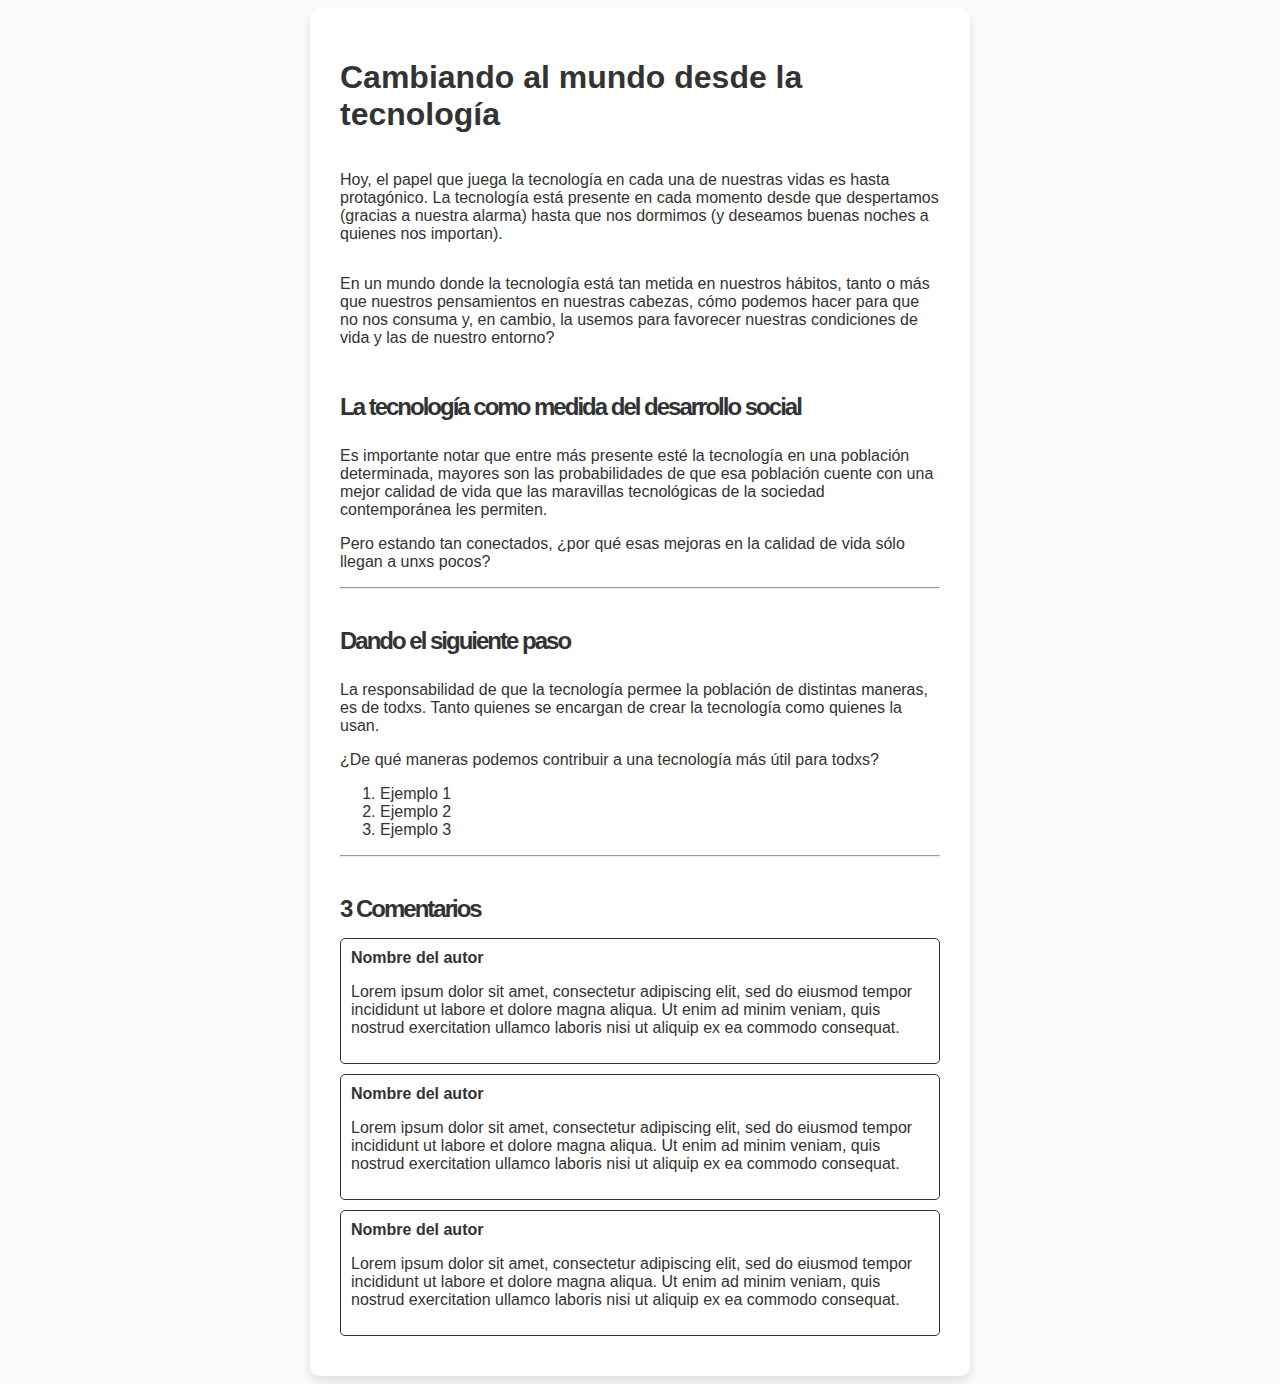
<file: 03 Sentando las bases/01 querySelector/index.html>
<!DOCTYPE html>
<html>
  <head>
    <title>Cambiando al mundo desde la tecnología | Hack The Gap</title>
    <link rel="stylesheet" href="styles/main.css">
  </head>
  <body>
    <main>
      <h1 class="title">Cambiando al mundo desde la tecnología</h1>
      <p class="paragraph">
        Hoy, el papel que juega la tecnología en cada una de nuestras vidas es hasta protagónico. La tecnología está presente en cada momento desde que despertamos (gracias a nuestra alarma) hasta que nos dormimos (y deseamos buenas noches a quienes nos importan).
      </p>
      <p class="paragraph">
        En un mundo donde la tecnología está tan metida en nuestros hábitos, tanto o más que nuestros pensamientos en nuestras cabezas, cómo podemos hacer para que no nos consuma y, en cambio, la usemos para favorecer nuestras condiciones de vida y las de nuestro entorno?
      </p>
      <section>
        <h2 class="heading">La tecnología como medida del desarrollo social</h2>
        <p class="paragraph">Es importante notar que entre más presente esté la tecnología en una población determinada, mayores son las probabilidades de que esa población cuente con una mejor calidad de vida que las maravillas tecnológicas de la sociedad contemporánea les permiten.</p>
        <p class="paragraph">Pero estando tan conectados, ¿por qué esas mejoras en la calidad de vida sólo llegan a unxs pocos?</p>
        <hr />
      </section>
      <section>
        <h2 class="heading">Dando el siguiente paso</h2>
        <p class="paragraph">La responsabilidad de que la tecnología permee la población de distintas maneras, es de todxs. Tanto quienes se encargan de crear la tecnología como quienes la usan.</p>
        <p class="paragraph">¿De qué maneras podemos contribuir a una tecnología más útil para todxs?</p>
        <!--
          Ejercicio 1:  Escribir al menos tres maneras en que la tecnología puede ser una herramienta útil para resolver problemas de la sociedad en la que estamos inmersos
                        Puedes agregar más ejemplos si consideras que es importante mencionar algo más.
                        Una vez resuelto el ejercicio, borrar éste comentario.
        -->
        <ol>
          <li>Ejemplo 1</li>
          <li>Ejemplo 2</li>
          <li>Ejemplo 3</li>
        </ol>
        <hr />
      </section>
      <section>
        <!--
          Ejercicio 2:  Buscar la opinión de tres o más personas dentro el aula sobre qué tanto permiten que la tecnología maneje sus vidas y escribirlas en los comentarios abajo.
                        Reemplazando el "Nombre del autor" por el nombre de la persona a la que se preguntó y el "Lorem ipsum..." por lo que esa persona dijo.
                        Una vez resuelto el ejercicio, borrar éste comentario.
        -->
        <div class="comments">
          <h2 class="heading">3 Comentarios</h2>
          <div class="comment">
            <!--
              Tip: ¿Conocías la nomenclatura BEM? http://getbem.com/introduction/
                   Si te molesta éste comment en el Dev Tools, puedes borrarlo, pero conserva el enlace si te fue de utilidad.
             -->
            <span class="comment--author">Nombre del autor</span>
            <p class="comment--text">
              Lorem ipsum dolor sit amet, consectetur adipiscing elit, sed do eiusmod tempor incididunt ut labore et dolore magna aliqua. Ut enim ad minim veniam, quis nostrud exercitation ullamco laboris nisi ut aliquip ex ea commodo consequat.
            </p>
          </div>
          <div class="comment">
            <span class="comment--author">Nombre del autor</span>
            <p class="comment--text">
              Lorem ipsum dolor sit amet, consectetur adipiscing elit, sed do eiusmod tempor incididunt ut labore et dolore magna aliqua. Ut enim ad minim veniam, quis nostrud exercitation ullamco laboris nisi ut aliquip ex ea commodo consequat.
            </p>
          </div>
          <div class="comment">
            <span class="comment--author">Nombre del autor</span>
            <p class="comment--text">
              Lorem ipsum dolor sit amet, consectetur adipiscing elit, sed do eiusmod tempor incididunt ut labore et dolore magna aliqua. Ut enim ad minim veniam, quis nostrud exercitation ullamco laboris nisi ut aliquip ex ea commodo consequat.
            </p>
          </div>
        </div>
      </section>
    </main>
  </body>
</html>
</file>
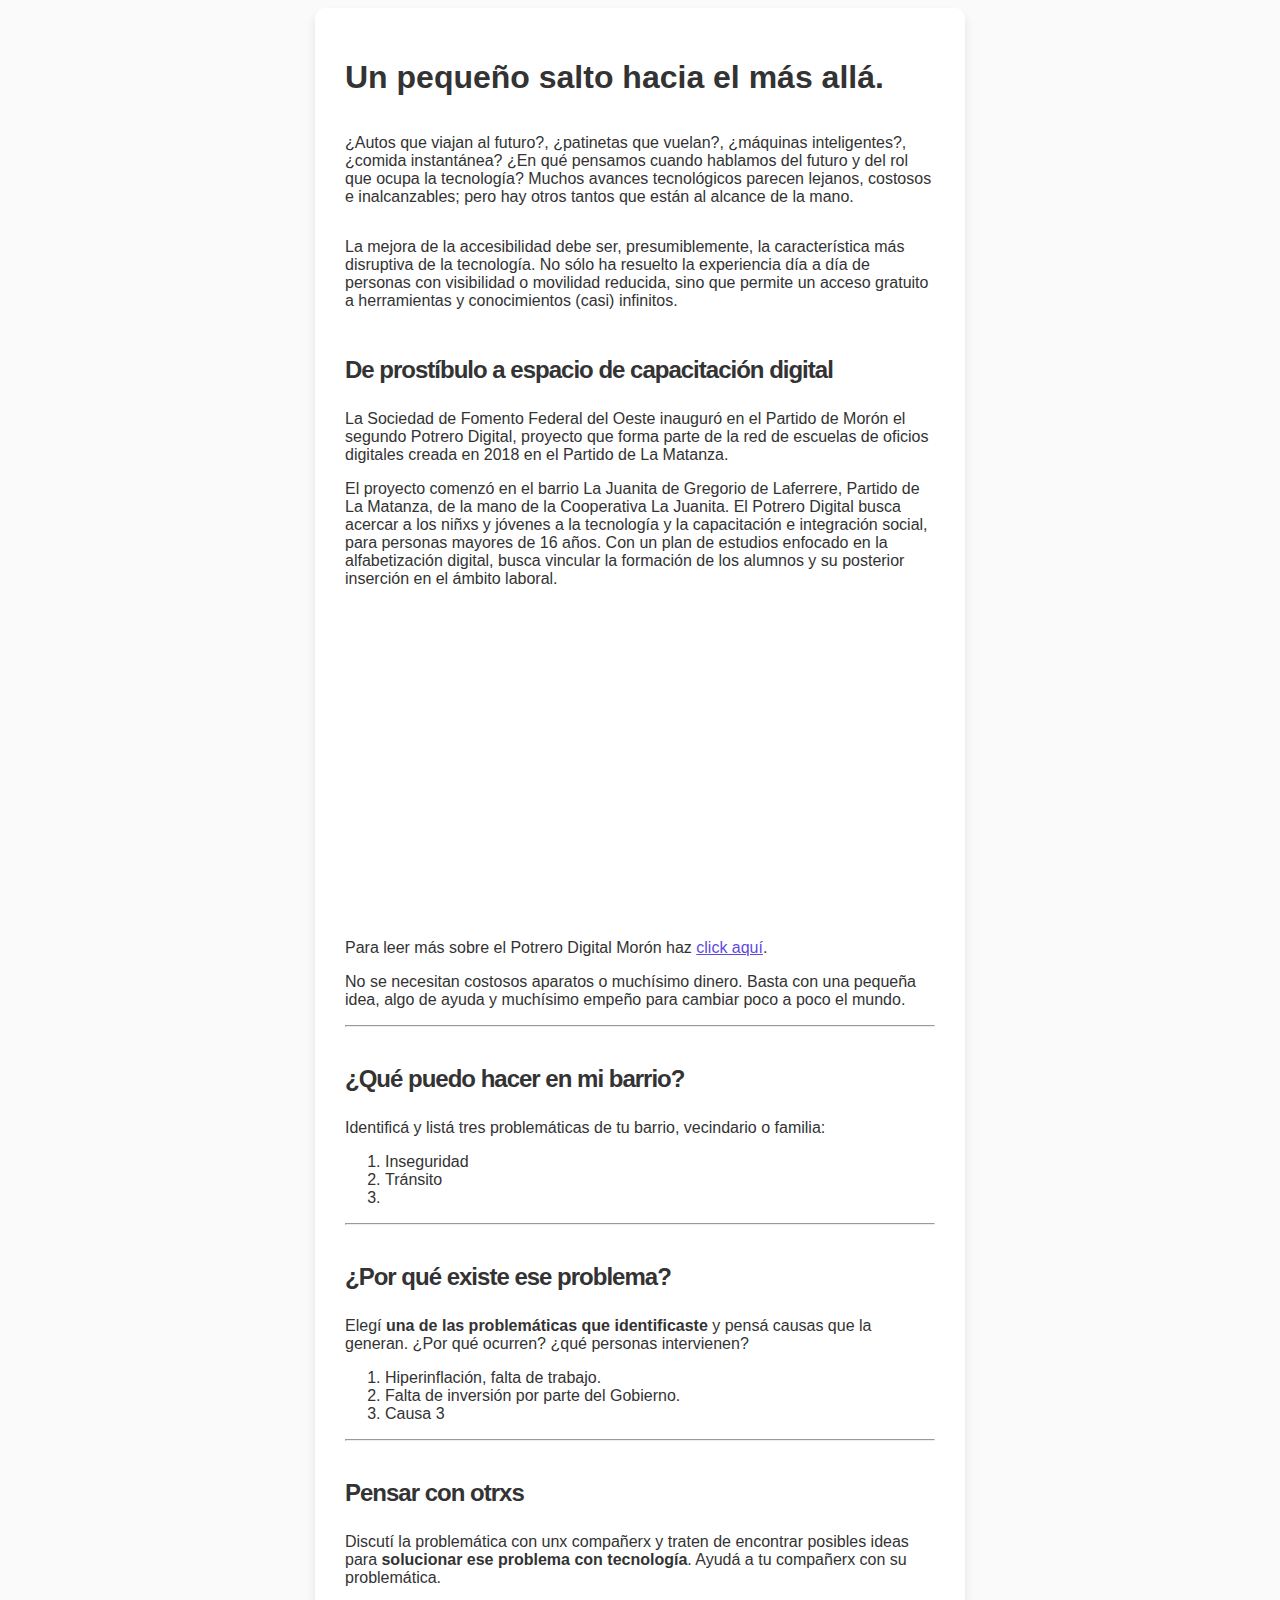
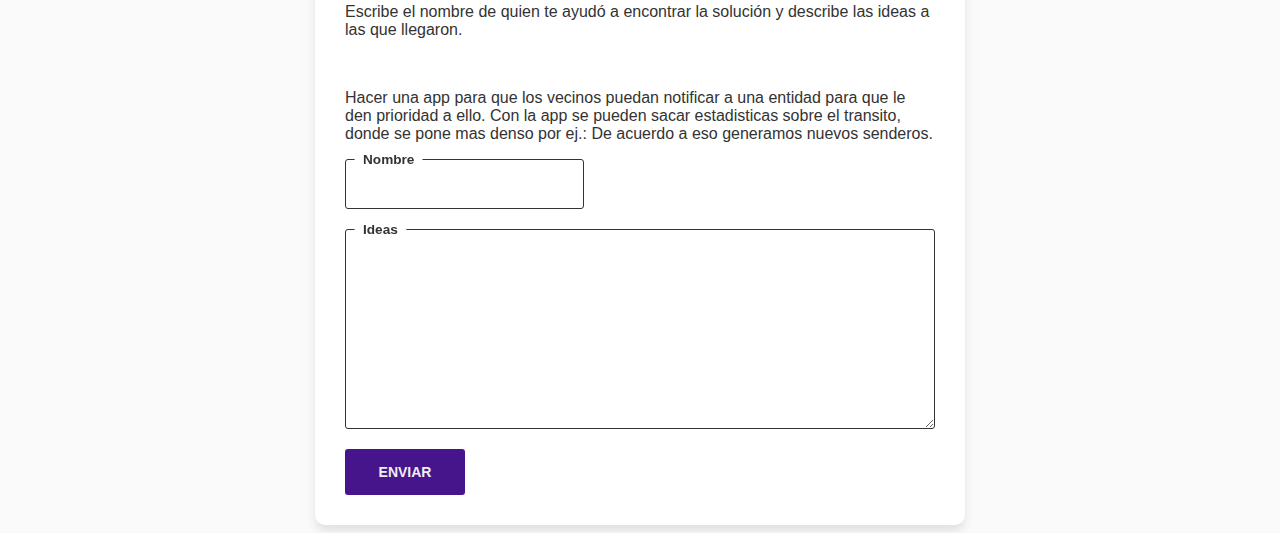
<file: 03 Sentando las bases/02 addEventListener/index.html>
<!DOCTYPE html>
<html>
  <head>
    <title>Un pequeño salto hacia el más allá | Hack The Gap</title>
    <link rel="stylesheet" href="styles/main.css">
  </head>
  <body>
    <main>
      <h1 class="title">Un pequeño salto hacia el más allá.</h1>
      <p class="paragraph">
        ¿Autos que viajan al futuro?,  ¿patinetas que vuelan?,  ¿máquinas inteligentes?, ¿comida instantánea? ¿En qué pensamos cuando hablamos del futuro y del rol que ocupa la tecnología? Muchos avances tecnológicos parecen lejanos, costosos e inalcanzables; pero hay otros tantos que están al alcance de la mano.
      </p>
      <p class="paragraph">
        La mejora de la accesibilidad debe ser, presumiblemente, la característica más disruptiva de la tecnología. No sólo ha resuelto la experiencia día a día de personas con visibilidad o movilidad reducida, sino que permite un acceso gratuito a herramientas y conocimientos (casi) infinitos.
      </p>
      <section>
        <h2 class="heading">De prostíbulo a espacio de capacitación digital</h2>
        <p class="paragraph">
          La Sociedad de Fomento Federal del Oeste inauguró en el Partido de Morón el segundo Potrero Digital, proyecto que forma parte de la red de escuelas de oficios digitales creada en 2018 en el Partido de La Matanza.
        </p>
        <p class="paragraph">
          El proyecto comenzó en el barrio La Juanita de Gregorio de Laferrere, Partido de La Matanza, de la mano de la Cooperativa La Juanita.  El Potrero Digital busca acercar a los niñxs y jóvenes a la tecnología y la capacitación e integración social, para personas mayores de 16 años. Con un plan de estudios enfocado en la alfabetización digital, busca vincular la formación de los alumnos y su posterior inserción en el ámbito laboral.
        </p>
        <iframe width="560" height="315" src="https://www.youtube.com/embed/5il9C3BRS3k" frameborder="0" allow="accelerometer; autoplay; encrypted-media; gyroscope; picture-in-picture" allowfullscreen></iframe>
        <p class="paragraph">
          Para leer más sobre el Potrero Digital Morón haz <a href="https://norteenlinea.com/municipios/moron/potrero-digital-inaugura-su-segunda-escuela-de-oficios-digitales-en-moron" class="link">click aquí</a>.
        </p>
        <p class="paragraph">
          No se necesitan costosos aparatos o muchísimo dinero. Basta con una pequeña idea, algo de ayuda y muchísimo empeño para cambiar poco a poco el mundo.
        </p>
        <hr />
      </section>
      <section>
        <h2 class="heading">¿Qué puedo hacer en mi barrio?</h2>
        <p class="paragraph">Identificá y listá tres problemáticas de tu barrio, vecindario o familia:</p>
        <ol>
          <li>Inseguridad</li>
          <li>Tránsito</li>
          <li></li>
        </ol>
        <hr />
      </section>
      <section>
        <h2 class="heading">¿Por qué existe ese problema?</h2>
        <p class="paragraph">Elegí <strong>una de las problemáticas que identificaste</strong> y pensá causas que la generan. ¿Por qué ocurren? ¿qué personas intervienen?</p>
        <ol>
          <li>Hiperinflación, falta de trabajo.</li>
          <li>Falta de inversión por parte del Gobierno.</li>
          <li>Causa 3</li>
        </ol>
        <hr />
      </section>
      <section>
        <h2 class="heading">Pensar con otrxs</h2>
        <p class="paragraph">Discutí la problemática con unx compañerx y traten de encontrar posibles ideas para <strong>solucionar ese problema con tecnología</strong>. Ayudá a tu compañerx con su problemática.</p>
        <p class="paragraph">Escribe el nombre de quien te ayudó a encontrar la solución y describe las ideas a las que llegaron.</p>
        <br />
        <p class="paragraph">Hacer una app para que los vecinos puedan notificar a una entidad para que le den prioridad a ello. 
          Con la app se pueden sacar estadisticas sobre el transito, donde se pone mas denso por ej.: De acuerdo a eso generamos nuevos senderos.</p>
        <form id="contacto" class="form">
          <div class="input-wrapper">
            <label class="input-label input-label__small" for="input-nombre">Nombre</label>
            <input class="text-input" type="text" name="nombre" id="input-nombre">
          </div>
          <div class="input-wrapper">
            <label class="input-label input-label__small" for="input-solucion">Ideas</label>
            <textarea class="text-input text-area" type="text" name="solucion" id="input-solucion"></textarea>
          </div>
          <button class="primary-btn" type="submit" id="btn-enviar">ENVIAR</button>
        </form>
      </section>
    </main>
  </body>
  <script src="scripts/main.js"></script>
</html>
</file>
<file: 03 Sentando las bases/01 querySelector/styles/main.css>
:root {
  --article-bg-color: #FFFFFF;
  --article-shadow-color: rgba(0, 0, 0, .1);
  --bg-color: #FAFAFA;
  --comment-bg-color: #FFF;
  --font-color: #333;
}

body {
  align-items: center;
  background-color: var(--bg-color);
  color: var(--font-color);
  display: flex;
  flex-direction: column;
  font-family: Arial, Helvetica, sans-serif;
}

main {
  background-color: var(--article-bg-color);
  border-radius: 10px;
  box-shadow: 0 6px 10px rgba(0, 0, 0, .1);
  display: flex;
  flex-direction: column;
  max-width: 600px;
  padding: 30px;
}

.heading {
  background-color: var(--article-bg-color);
  letter-spacing: -2px;
  margin-bottom: 5px;
  padding: 10px 0;
  position: sticky;
  top: 0;
}

.comment {
  border: 1px solid var(--font-color);
  border-radius: 5px;
  padding: 10px;
  margin-bottom: 10px;
  transition: transform 0.2s ease-in-out;
}

.comment:hover {
  transform: translateX(5px);
}

.comment--author {
  font-weight: bold;
}

@media (prefers-color-scheme: dark) {
  :root {
    --article-bg-color: #333;
    --article-shadow-color: rgba(0, 0, 0, .3);
    --bg-color: #222;
    --font-color: #AAA;
  }
}
</file>
<file: 03 Sentando las bases/02 addEventListener/styles/main.css>
:root {
  --accent-color: #46158C;
  --accent-fg-color: #EEE;
  --article-bg-color: #FFFFFF;
  --article-shadow-color: rgba(0, 0, 0, .1);
  --bg-color: #FAFAFA;
  --comment-bg-color: #FFF;
  --font-color: #333;
  --link-color: #5F4AE0;
}

* {
  box-sizing: border-box;
}

body {
  align-items: center;
  background-color: var(--bg-color);
  color: var(--font-color);
  display: flex;
  flex-direction: column;
  font-family: Arial, Helvetica, sans-serif;
}

main {
  background-color: var(--article-bg-color);
  border-radius: 10px;
  box-shadow: 0 6px 10px rgba(0, 0, 0, .1);
  display: flex;
  flex-direction: column;
  max-width: 650px;
  padding: 30px;
}

a {
  color: var(--link-color);
}

.heading {
  background-color: var(--article-bg-color);
  letter-spacing: -1px;
  margin-bottom: 5px;
  padding: 10px 0;
  position: sticky;
  top: 0;
}

.input-wrapper {
  align-items: center;
  display: flex;
  margin-bottom: 20px;
  position: relative;
}

.input-wrapper .text-area {
  min-height: 200px;
  width: 100%;
}

.text-input {
  background-color: transparent;
  border: 1px solid var(--font-color);
  border-radius: 3px;
  color: var(--font-color);
  font-size: 16px;
  outline-color: var(--font-color);
  padding: 15px;
}

.input-label {
  background-color: var(--article-bg-color);
  border-radius: 30px;
  font-weight: 800;
  color: var(--font-color);
  font-size: 16px;
  left: 1px;
  padding: 2px 10px;
  pointer-events: none;
  position: absolute;
  transition: transform 200ms ease-in-out;
  transform-origin: top left;
  top: 1px;
}

.input-label__small {
  transform: scale(0.85) translate(10px, -50%);
}

.primary-btn {
  background-color: var(--accent-color);
  border: 0;
  border-radius: 3px;
  color: var(--accent-fg-color);
  cursor: pointer;
  font-size: 14px;
  font-weight: 800;
  min-width: 120px;
  padding: 15px;
}

.alerta {
  color: red
}

@media (prefers-color-scheme: dark) {
  :root {
    --accent-color: #5F4AE0;
    --article-bg-color: #333;
    --article-shadow-color: rgba(0, 0, 0, .3);
    --bg-color: #222;
    --font-color: #AAA;
    --link-color: #65C8BC;
  }
}
</file>
